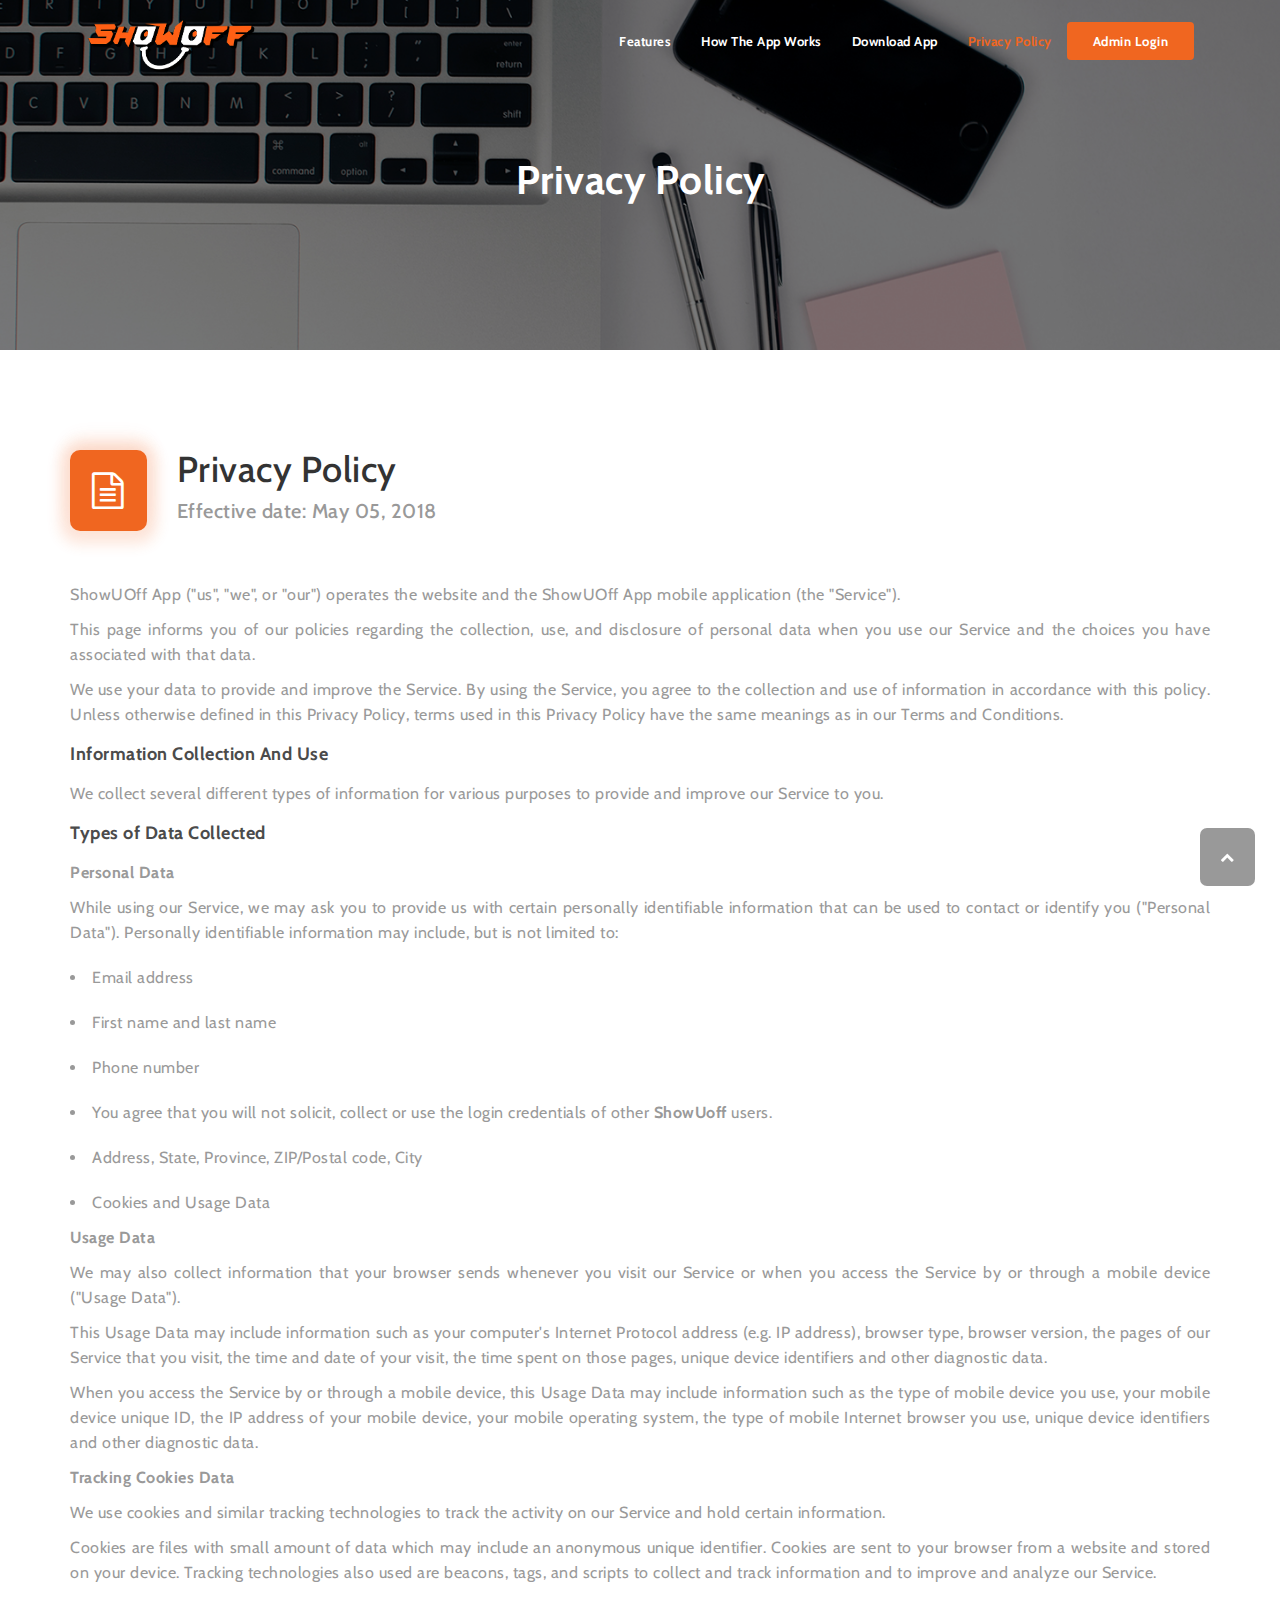
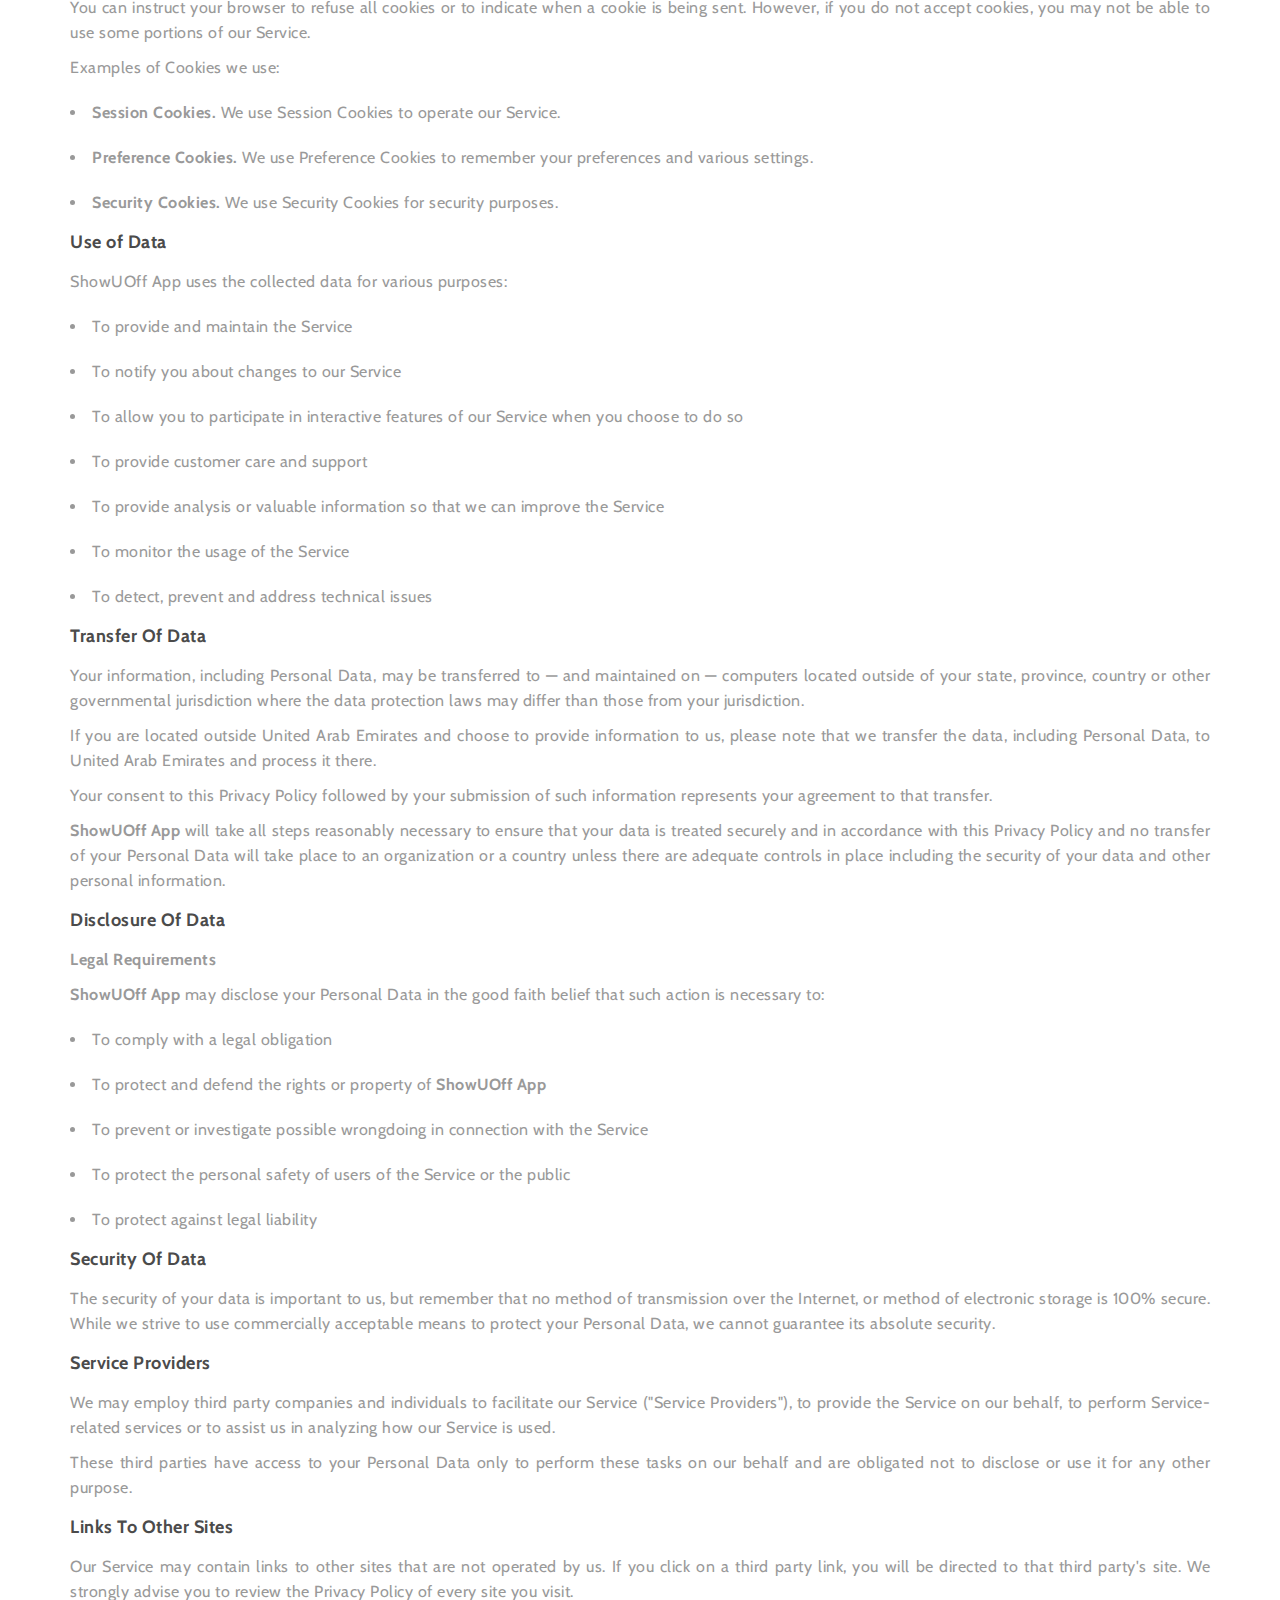
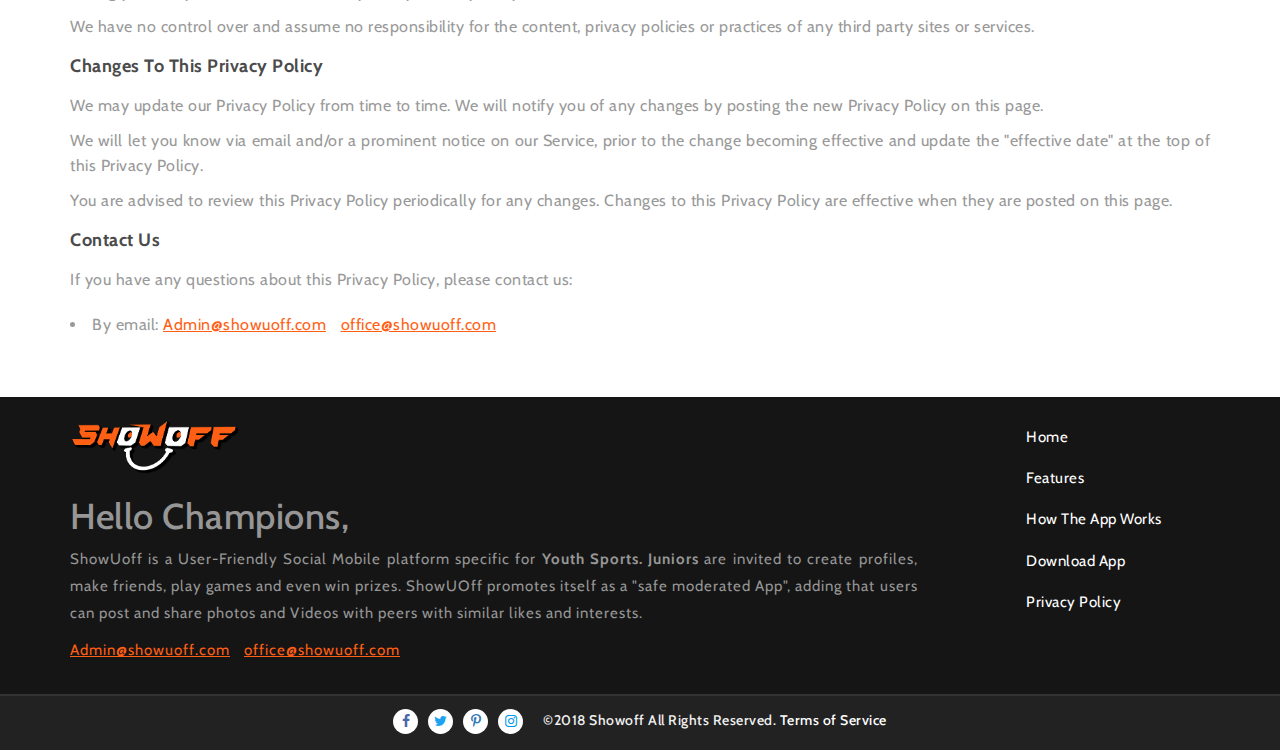
<file: privacy.html>
<!DOCTYPE html>
<html>
    <head>
        <title>ShowUoff App</title>
        <meta charset="UTF-8" />  
        <meta name="viewport" content="width=device-width, initial-scale=1.0">
        <link rel="stylesheet" type="text/css" href="css/font-awesome.min.css">
        
        <link href="css/slick.css" type="text/css" rel="stylesheet">
        <link href="css/slick-theme.css" type="text/css" rel="stylesheet">

        <link rel="stylesheet" type="text/css" href="css/bootstrap.min.css">
        <link rel="stylesheet" type="text/css" href="css/slick.css">
        
        <link rel="stylesheet" type="text/css" href="css/margins-min.css">
        <link rel="stylesheet" type="text/css" href="css/custom.css">
        <link rel="stylesheet" type="text/css" href="css/responsive.css">
        <link href="https://fonts.googleapis.com/css?family=Cabin" rel="stylesheet"> 

    </head> 
    <body>
        <header class="header-sec fixed_main">
            <div class="container">        
                <nav class="navbar influencer-nav">
                    <div class="navbar-header">
                      <button type="button" class="navbar-toggle collapsed" data-toggle="collapse" data-target="#bs-example-navbar-collapse-1">
                        <span class="sr-only">Toggle navigation</span>
                        <span class="icon-bar"></span>
                        <span class="icon-bar"></span>
                        <span class="icon-bar"></span>
                      </button>
                      <a class="navbar-brand logo-main" href="index.html"><img src="image/final-logo.png"></a>
                    </div>
                    <div class="collapse navbar-collapse padding-121 side-navs" id="bs-example-navbar-collapse-1">
                      <ul class="nav navbar-nav navbar-right navbar-menus">
                        <li><a class="active" href="index.html">Features</a></li>
                        <li><a href="index.html">How The App Works</a></li>
                        <li><a href="index.html">Download App</a></li>
                        <li class="active"><a href="javascript:void(0)">Privacy Policy</a></li>
                        <li class="">
                            <a href="http://frikihubb.com/Show-U-Off-adminpanel/#" target="_blank" class="btn btn-cus">Admin Login</a>
                        </li>
                        
                      </ul>
                    </div>
                </nav>
            </div>    
        </header>

        <section class="privacy-caption">
            <!-- <img class="img-responsive" src="image/banner-1.png"> -->
            <div class="caption">
                <div class="caption-inner">
                    <div class="col-md-offset-3 col-md-6">
                        <div class="button">
                            <h1>Privacy Policy</h1>
                        </div>
                    </div>
                </div>        
            </div>
        </section>

        <section class="terms">
            <div class="container">
                <div class="terms1">
                    <h1>
                        <span class="icon-terms">
                            <i class="fa fa-file-text-o"></i>
                        </span>Privacy Policy
                        <span class="term_update"><p>Effective date: May 05, 2018</p></span>
                    </h1>
                </div>
                <div class="terms-content">
                    <p>ShowUOff App ("us", "we", or "our") operates the website and the ShowUOff App mobile application (the "Service").</p>
                    <p>This page informs you of our policies regarding the collection, use, and disclosure of personal data when you use our Service and the choices you have associated with that data.</p>
                    <p>We use your data to provide and improve the Service. By using the Service, you agree to the collection and use of information in accordance with this policy. Unless otherwise defined in this Privacy Policy, terms used in this Privacy Policy have the same meanings as in our Terms and Conditions.</p>
                    <h4><b>Information Collection And Use</b></h4>
                    <p>We collect several different types of information for various purposes to provide and improve our Service to you.</p>
                    <h4><b>Types of Data Collected</b></h4>
                    <p><b>Personal Data</b></p>
                    <p>While using our Service, we may ask you to provide us with certain personally identifiable information that can be used to contact or identify you ("Personal Data"). Personally identifiable information may include, but is not limited to:</p>

                    <ul class="terms-ul" type="none">
                        <li>Email address</li>
                        <li>First name and last name</li>
                        <li>Phone number</li>
                        <li>You agree that you will not solicit, collect or use the login credentials of other <b>ShowUoff</b> users.</li>
                        <li>Address, State, Province, ZIP/Postal code, City</li>
                        <li>Cookies and Usage Data</li>
                    </ul>
                    <p><b>Usage Data</b></p>
                    <p>We may also collect information that your browser sends whenever you visit our Service or when you access the Service by or through a mobile device ("Usage Data").</p>
                    <p>This Usage Data may include information such as your computer's Internet Protocol address (e.g. IP address), browser type, browser version, the pages of our Service that you visit, the time and date of your visit, the time spent on those pages, unique device identifiers and other diagnostic data.</p>
                    <p>When you access the Service by or through a mobile device, this Usage Data may include information such as the type of mobile device you use, your mobile device unique ID, the IP address of your mobile device, your mobile operating system, the type of mobile Internet browser you use, unique device identifiers and other diagnostic data.</p>
                    <p><b>Tracking Cookies Data</b></p>
                    <p>We use cookies and similar tracking technologies to track the activity on our Service and hold certain information.</p>
                    <p>Cookies are files with small amount of data which may include an anonymous unique identifier. Cookies are sent to your browser from a website and stored on your device. Tracking technologies also used are beacons, tags, and scripts to collect and track information and to improve and analyze our Service.</p>
                    <p>You can instruct your browser to refuse all cookies or to indicate when a cookie is being sent. However, if you do not accept cookies, you may not be able to use some portions of our Service.</p>
                    <p>Examples of Cookies we use:</p>
                    <ul class="terms-ul" type="none">
                        <li><b>Session Cookies.</b> We use Session Cookies to operate our Service.</li>
                        <li><b>Preference Cookies.</b> We use Preference Cookies to remember your preferences and various settings.</li>
                        <li><b>Security Cookies.</b> We use Security Cookies for security purposes.</li>
                    </ul>
                    <h4><b>Use of Data</b></h4>
                    <p>ShowUOff App uses the collected data for various purposes:</p>
                    <ul class="terms-ul" type="none">
                        <li>To provide and maintain the Service</li>
                        <li>To notify you about changes to our Service</li>
                        <li>To allow you to participate in interactive features of our Service when you choose to do so</li>
                        <li>To provide customer care and support</li>
                        <li>To provide analysis or valuable information so that we can improve the Service</li>
                        <li>To monitor the usage of the Service</li>
                        <li>To detect, prevent and address technical issues</li>
                    </ul>
                    <h4><b>Transfer Of Data</b></h4>
                    <p>Your information, including Personal Data, may be transferred to — and maintained on — computers located outside of your state, province, country or other governmental jurisdiction where the data protection laws may differ than those from your jurisdiction.</p>
                    <p>If you are located outside United Arab Emirates and choose to provide information to us, please note that we transfer the data, including Personal Data, to United Arab Emirates and process it there.</p>
                    <p>Your consent to this Privacy Policy followed by your submission of such information represents your agreement to that transfer.</p>
                    <p><b>ShowUOff App</b> will take all steps reasonably necessary to ensure that your data is treated securely and in accordance with this Privacy Policy and no transfer of your Personal Data will take place to an organization or a country unless there are adequate controls in place including the security of your data and other personal information.</p>
                    <h4><b>Disclosure Of Data</b></h4>
                    <p><b>Legal Requirements</b></p>
                    <p><b>ShowUOff App</b> may disclose your Personal Data in the good faith belief that such action is necessary to:</p>
                    <ul class="terms-ul" type="none">
                        <li>To comply with a legal obligation</li>
                        <li>To protect and defend the rights or property of <b>ShowUOff App</b></li>
                        <li>To prevent or investigate possible wrongdoing in connection with the Service</li>
                        <li>To protect the personal safety of users of the Service or the public</li>
                        <li>To protect against legal liability</li>
                    </ul>
                    <h4><b>Security Of Data</b></h4>
                    <p>The security of your data is important to us, but remember that no method of transmission over the Internet, or method of electronic storage is 100% secure. While we strive to use commercially acceptable means to protect your Personal Data, we cannot guarantee its absolute security.</p>
                    <h4><b>Service Providers</b></h4>
                    <p>We may employ third party companies and individuals to facilitate our Service ("Service Providers"), to provide the Service on our behalf, to perform Service-related services or to assist us in analyzing how our Service is used.</p>
                    <p>These third parties have access to your Personal Data only to perform these tasks on our behalf and are obligated not to disclose or use it for any other purpose.</p>
                    <h4><b>Links To Other Sites</b></h4>
                    <p>Our Service may contain links to other sites that are not operated by us. If you click on a third party link, you will be directed to that third party's site. We strongly advise you to review the Privacy Policy of every site you visit.</p>
                    <p>We have no control over and assume no responsibility for the content, privacy policies or practices of any third party sites or services.</p>
                    <h4><b>Changes To This Privacy Policy</b></h4>
                    <p>We may update our Privacy Policy from time to time. We will notify you of any changes by posting the new Privacy Policy on this page.</p>
                    <p>We will let you know via email and/or a prominent notice on our Service, prior to the change becoming effective and update the "effective date" at the top of this Privacy Policy.</p>
                    <p>You are advised to review this Privacy Policy periodically for any changes. Changes to this Privacy Policy are effective when they are posted on this page.</p>
                    <h4><b>Contact Us</b></h4>
                    <p>If you have any questions about this Privacy Policy, please contact us:</p>
                    <ul class="terms-ul" type="none">
                        <li>By email: <a href="mailto:" class="admin"> Admin@showuoff.com</a>
                                <a href="mailto:" class="admin">  office@showuoff.com</a></li>
                    </ul>    
                </div>
            </div>
        </section>
        
        <footer class="footer-sec">
            <div class="container">
                <div class="row">
                    <div class="footer-inner">
                        <div class="col-md-9 col-sm-9 col-xs-12">
                            <a class="navbar-brand logo-main" href="index.html"><img src="image/final-logo.png"></a>

                            <h1>Hello Champions,</h1>
                            <p class="show-content"> ShowUoff is a User-Friendly Social Mobile platform specific for <b>Youth Sports.</b> <b>Juniors</b> are invited to create profiles, make friends, play games and even win prizes. ShowUOff promotes itself as a "safe moderated App", adding that users can post and share photos and Videos with peers with similar likes and interests.
                            </p>  
                            <p class="ad_index">
                                <a href="mailto:" class="admin"> Admin@showuoff.com</a>
                                <a href="mailto:" class="admin">  office@showuoff.com</a>
                            </p>
                              
                        </div>
                        <div class="col-md-3 col-sm-3 col-xs-12">
                            <div class="recent_menus side-navs">
                                <ul>
                                    <li><a href="#home">Home</a></li>
                                    <li><a href="#features">Features</a></li>
                                    <li><a href="#apps-work">How The App Works</a></li>
                                    <li><a href="#download">Download App</a></li>
                                    <li><a href="privacy.html">Privacy Policy</a></li>
                                </ul>
                            </div>
                        </div>   
                    </div>
                </div>
            </div>
        </footer>


    <footer class="copyright">
        <div class="container">
            <h4>
                <span class="li_social-icons">
                    <ul class="social-links">
                        <li><a href="javascript:void(0)"><i class="fa fa-facebook facebook-color"></i></a></li>
                        <li><a href="javascript:void(0)"><i class="fa fa-twitter twitter-color"></i></a></li>
                        <li><a href="javascript:void(0)"><i class="fa fa-pinterest-p pinterest-color"></i></a></li>
                        <li><a href="javascript:void(0)"><i class="fa fa-instagram instagram-color"></i></a></li>
                    </ul>
                </span>
                <span class="li_links">
                    &copy;2018 Showoff All Rights Reserved.
                    <a class="link" href="terms.html">Terms of Service  </a>
                </span>    
            </h4>
        </div>
    </footer>

    <div class="button-body">
    	<a href="javascript:void(0)"><i class="fa fa-chevron-up"></i></a>
    </div>
        

         
        <script type="text/javascript" src="js/jquery.js"></script>
        <script type="text/javascript" src="js/bootstrap.min.js"></script>
        <script src="js/slick.js" type="text/javascript"></script>

        <script>
        	$(window).scroll(function(){
		        if ($(this).scrollTop() > 50) {
		            $('.button-body').fadeIn('slow');
		        } else {
		            $('.button-body').fadeOut('slow');
		        }
		    });
		    $('.button-body').click(function(){
		        $("html, body").animate({scrollTop : 0},800);
		        return false;
		    });
        </script>
    </body>
</html>
</file>
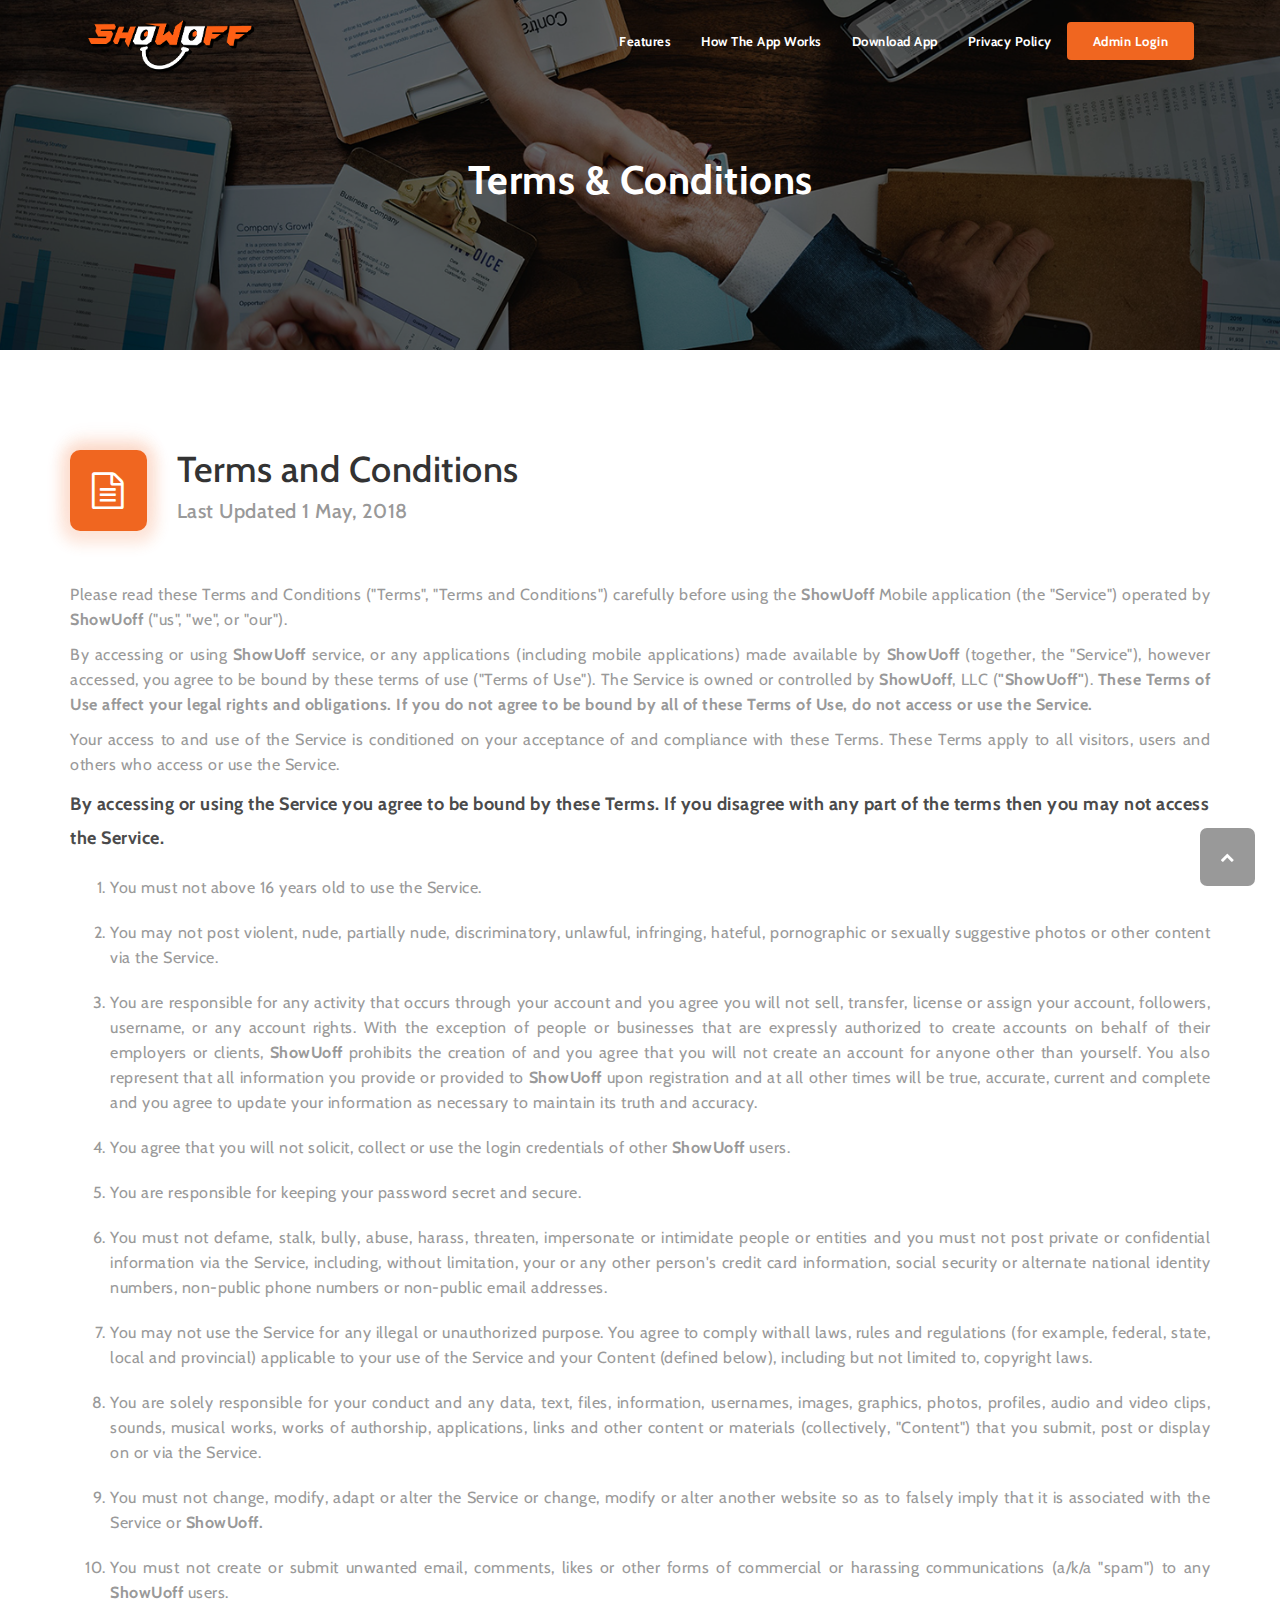
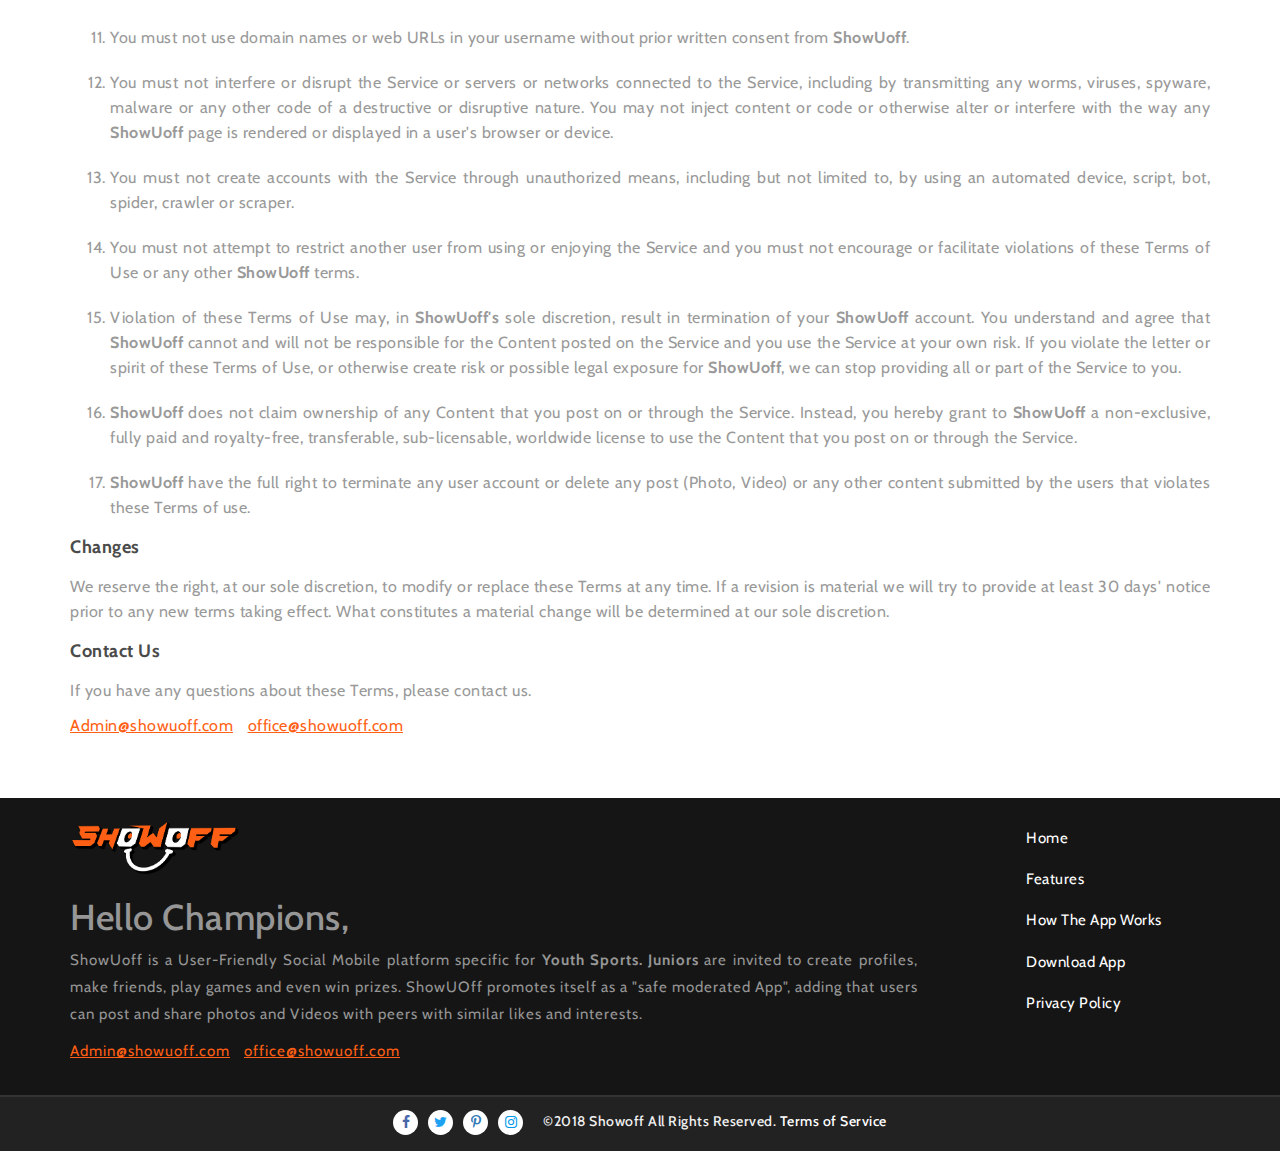
<file: terms.html>
<!DOCTYPE html>
<html>
    <head>
        <title>ShowUoff App</title>
        <meta charset="UTF-8" />  
        <meta name="viewport" content="width=device-width, initial-scale=1.0">
        <link rel="stylesheet" type="text/css" href="css/font-awesome.min.css">
        
        <link href="css/slick.css" type="text/css" rel="stylesheet">
        <link href="css/slick-theme.css" type="text/css" rel="stylesheet">

        <link rel="stylesheet" type="text/css" href="css/bootstrap.min.css">
        <link rel="stylesheet" type="text/css" href="css/slick.css">
        
        <link rel="stylesheet" type="text/css" href="css/margins-min.css">
        <link rel="stylesheet" type="text/css" href="css/custom.css">
        <link rel="stylesheet" type="text/css" href="css/responsive.css">
        <link href="https://fonts.googleapis.com/css?family=Cabin" rel="stylesheet"> 

    </head> 
    <body>
        <header class="header-sec fixed_main">
            <div class="container">        
                <nav class="navbar influencer-nav">
                    <div class="navbar-header">
                      <button type="button" class="navbar-toggle collapsed" data-toggle="collapse" data-target="#bs-example-navbar-collapse-1">
                        <span class="sr-only">Toggle navigation</span>
                        <span class="icon-bar"></span>
                        <span class="icon-bar"></span>
                        <span class="icon-bar"></span>
                      </button>
                      <a class="navbar-brand logo-main" href="index.html"><img src="image/final-logo.png"></a>
                    </div>
                    <div class="collapse navbar-collapse padding-121 side-navs" id="bs-example-navbar-collapse-1">
                      <ul class="nav navbar-nav navbar-right navbar-menus">
                        <li><a class="active" href="index.html">Features</a></li>
                        <li><a href="index.html">How The App Works</a></li>
                        <li><a href="index.html">Download App</a></li>
                        <li><a href="privacy.html">Privacy Policy</a></li>
                        <li class="">
                            <a href="http://frikihubb.com/Show-U-Off-adminpanel/#" target="_blank" class="btn btn-cus">Admin Login</a>
                        </li>
                        
                      </ul>
                    </div>
                </nav>
            </div>    
        </header>

        <section class="terms-caption">
            <!-- <img class="img-responsive" src="image/banner-1.png"> -->
            <div class="caption">
                <div class="caption-inner">
                    <div class="col-md-offset-3 col-md-6">
                        <div class="button">
                            <h1>Terms & Conditions</h1>
                        </div>
                    </div>
                </div>        
            </div>
        </section>

        <section class="terms">
            <div class="container">
                <div class="terms1">
                    <h1>
                        <span class="icon-terms">
                            <i class="fa fa-file-text-o"></i>
                        </span>Terms and Conditions
                        <span class="term_update"><p>Last Updated 1 May, 2018</p></span>
                    </h1>
                </div>
                <div class="terms-content">
                    <p>Please read these Terms and Conditions ("Terms", "Terms and Conditions") carefully before using the <b>ShowUoff</b> Mobile application (the "Service") operated by <b>ShowUoff</b> ("us", "we", or "our").</p>
                    <p>By accessing or using <b>ShowUoff</b> service, or any applications (including mobile applications) made available by <b>ShowUoff</b> (together, the "Service"), however accessed, you agree to be bound by these terms of use ("Terms of Use"). The Service is owned or controlled by <b>ShowUoff</b>, LLC (<b>"ShowUoff"</b>). <b>These Terms of Use affect your legal rights and obligations. If you do not agree to be bound by all of these Terms of Use, do not access or use the Service.</b></p>
                    <p>Your access to and use of the Service is conditioned on your acceptance of and compliance with these Terms. These Terms apply to all visitors, users and others who access or use the Service.</p>
                    <h4><b>By accessing or using the Service you agree to be bound by these Terms. If you disagree with any part of the terms then you may not access the Service.</b></h4>

                    <ul class="terms-ul" type="none">
                        <ol>
                            <li>You must not above 16 years old to use the Service.</li>
                            <li>You may not post violent, nude, partially nude, discriminatory, unlawful, infringing, hateful, pornographic or sexually suggestive photos or other content via the Service.</li>
                            <li>You are responsible for any activity that occurs through your account and you agree you will not sell, transfer, license or assign your account, followers, username, or any account rights. With the exception of people or businesses that are expressly authorized to create accounts on behalf of their employers or clients, <b>ShowUoff</b> prohibits the creation of and you agree that you will not create an account for anyone other than yourself. You also represent that all information you provide or provided to <b>ShowUoff</b> upon registration and at all other times will be true, accurate, current and complete and you agree to update your information as necessary to maintain its truth and accuracy.</li>
                            <li>You agree that you will not solicit, collect or use the login credentials of other <b>ShowUoff</b> users.</li>
                            <li>You are responsible for keeping your password secret and secure.</li>
                            <li>You must not defame, stalk, bully, abuse, harass, threaten, impersonate or intimidate people or entities and you must not post private or confidential information via the Service, including, without limitation, your or any other person's credit card information, social security or alternate national identity numbers, non-public phone numbers or non-public email addresses.</li>
                            <li>You may not use the Service for any illegal or unauthorized purpose. You agree to comply withall laws, rules and regulations (for example, federal, state, local and provincial) applicable to your use of the Service and your Content (defined below), including but not limited to, copyright laws.</li>
                            <li>You are solely responsible for your conduct and any data, text, files, information, usernames, images, graphics, photos, profiles, audio and video clips, sounds, musical works, works of authorship, applications, links and other content or materials (collectively, "Content") that you submit, post or display on or via the Service.</li>
                            <li>You must not change, modify, adapt or alter the Service or change, modify or alter another website so as to falsely imply that it is associated with the Service or <b>ShowUoff.</b></li>
                            <li>You must not create or submit unwanted email, comments, likes or other forms of commercial or harassing communications (a/k/a "spam") to any <b>ShowUoff</b> users.</li>
                            <li>You must not use domain names or web URLs in your username without prior written consent from <b>ShowUoff</b>.</li>
                            <li>You must not interfere or disrupt the Service or servers or networks connected to the Service, including by transmitting any worms, viruses, spyware, malware or any other code of a destructive or disruptive nature. You may not inject content or code or otherwise alter or interfere with the way any <b>ShowUoff</b> page is rendered or displayed in a user's browser or device.</li>
                            <li>You must not create accounts with the Service through unauthorized means, including but not limited to, by using an automated device, script, bot, spider, crawler or scraper.</li>
                            <li>You must not attempt to restrict another user from using or enjoying the Service and you must not encourage or facilitate violations of these Terms of Use or any other <b>ShowUoff</b> terms.</li>
                            <li>Violation of these Terms of Use may, in <b>ShowUoff's</b> sole discretion, result in termination of your <b>ShowUoff</b> account. You understand and agree that <b>ShowUoff</b> cannot and will not be responsible for the Content posted on the Service and you use the Service at your own risk. If you violate the letter or spirit of these Terms of Use, or otherwise create risk or possible legal exposure for <b>ShowUoff</b>, we can stop providing all or part of the Service to you.</li>
                            <li><b>ShowUoff</b> does not claim ownership of any Content that you post on or through the Service. Instead, you hereby grant to <b>ShowUoff</b> a non-exclusive, fully paid and royalty-free, transferable, sub-licensable, worldwide license to use the Content that you post on or through the Service.</li>
                            <li><b>ShowUoff</b> have the full right to terminate any user account or delete any post (Photo, Video) or any other content submitted by the users that violates these Terms of use.</li>
                        </ol>
                    </ul>
                    <h4><b>Changes</b></h4>
                    <p>We reserve the right, at our sole discretion, to modify or replace these Terms at any time. If a revision is material we will try to provide at least 30 days' notice prior to any new terms taking effect. What constitutes a material change will be determined at our sole discretion.</p>
                    <h4><b>Contact Us</b></h4>
                    <p>If you have any questions about these Terms, please contact us.</a>
                    </p>
                    <p class="ad_index">
                        <a href="mailto:" class="admin"> Admin@showuoff.com</a>
                        <a href="mailto:" class="admin">  office@showuoff.com</a>
                    </p>
                </div>
            </div>
        </section>
        
        <footer class="footer-sec">
            <div class="container">
                <div class="row">
                    <div class="footer-inner">
                        <div class="col-md-9 col-sm-9 col-xs-12">
                            <a class="navbar-brand logo-main" href="index.html"><img src="image/final-logo.png"></a>

                            <h1>Hello Champions,</h1>
                            <p class="show-content"> ShowUoff is a User-Friendly Social Mobile platform specific for <b>Youth Sports.</b> <b>Juniors</b> are invited to create profiles, make friends, play games and even win prizes. ShowUOff promotes itself as a "safe moderated App", adding that users can post and share photos and Videos with peers with similar likes and interests.
                            </p>  
                            <p class="ad_index">
                                <a href="mailto:" class="admin"> Admin@showuoff.com</a>
                                <a href="mailto:" class="admin">  office@showuoff.com</a>
                            </p>
                              
                        </div>
                        <div class="col-md-3 col-sm-3 col-xs-12">
                            <div class="recent_menus side-navs">
                                <ul>
                                    <li><a href="#home">Home</a></li>
                                    <li><a href="#features">Features</a></li>
                                    <li><a href="#apps-work">How The App Works</a></li>
                                    <li><a href="#download">Download App</a></li>
                                    <li><a href="privacy.html">Privacy Policy</a></li>
                                </ul>
                            </div>
                        </div>    
                    </div>
                </div>
            </div>
        </footer>


    <footer class="copyright">
        <div class="container">
            <h4>
                <span class="li_social-icons">
                    <ul class="social-links">
                        <li><a href="javascript:void(0)"><i class="fa fa-facebook facebook-color"></i></a></li>
                        <li><a href="javascript:void(0)"><i class="fa fa-twitter twitter-color"></i></a></li>
                        <li><a href="javascript:void(0)"><i class="fa fa-pinterest-p pinterest-color"></i></a></li>
                        <li><a href="javascript:void(0)"><i class="fa fa-instagram instagram-color"></i></a></li>
                    </ul>
                </span>
                <span class="li_links">
                    &copy;2018 Showoff All Rights Reserved.
                    <a class="link" href="terms.html">Terms of Service  </a>
                </span>    
            </h4>
        </div>
    </footer>

    <div class="button-body">
    	<a href="javascript:void(0)"><i class="fa fa-chevron-up"></i></a>
    </div>
        

         
        <script type="text/javascript" src="js/jquery.js"></script>
        <script type="text/javascript" src="js/bootstrap.min.js"></script>
        <script src="js/slick.js" type="text/javascript"></script>

        <script>
        	$(window).scroll(function(){
		        if ($(this).scrollTop() > 50) {
		            $('.button-body').fadeIn('slow');
		        } else {
		            $('.button-body').fadeOut('slow');
		        }
		    });
		    $('.button-body').click(function(){
		        $("html, body").animate({scrollTop : 0},800);
		        return false;
		    });
        </script>
    </body>
</html>
</file>
<file: css/margins-min.css>
/*     css for all margins   */.m-0{margin: 0px;}.m-5{margin: 5px;}.m-10{margin: 10px;}.m-15{margin: 15px;}.m-20{margin: 20px;}.m-25{margin: 25px;}.m-30{margin: 30px;}.m-35{margin: 35px;}.m-40{margin: 40px;}.m-45{margin: 45px;}.m-50{margin: 50px;}/*     css for top margins   */.m-t-0{margin-top: 0px;}.m-t-5{margin-top: 5px;}.m-t-10{margin-top: 10px;}.m-t-15{margin-top: 15px;}.m-t-20{margin-top: 20px;}.m-t-25{margin-top: 25px;}.m-t-30{margin-top: 30px;}.m-t-35{margin-top: 35px;}.m-t-40{margin-top: 40px;}.m-t-45{margin-top: 45px;}.m-t-50{margin-top: 50px;}/*     css for bottom margins   */.m-b-0{margin-bottom: 0px;}.m-b-5{margin-bottom: 5px;}.m-b-10{margin-bottom: 10px;}.m-b-15{margin-bottom: 15px;}.m-b-20{margin-bottom: 20px;}.m-b-25{margin-bottom: 25px;}.m-b-30{margin-bottom: 30px;}.m-b-35{margin-bottom: 35px;}.m-b-40{margin-bottom: 40px;}.m-b-45{margin-bottom: 45px;}.m-b-50{margin-bottom: 50px;}/*     css for left margins   */.m-l-0{margin-left: 0px;}.m-l-5{margin-left: 5px;}.m-l-10{margin-left: 10px;}.m-l-15{margin-left: 15px;}.m-l-20{margin-left: 20px;}.m-l-25{margin-left: 25px;}.m-l-30{margin-left: 30px;}.m-l-35{margin-left: 35px;}.m-l-40{margin-left: 40px;}.m-l-45{margin-left: 45px;}.m-l-50{margin-left: 50px;}/*     css for right margins   */.m-r-0{margin-right: 0px;}.m-r-5{margin-right: 5px;}.m-r-10{margin-right: 10px;}.m-r-15{margin-right: 15px;}.m-r-20{margin-right: 20px;}.m-r-25{margin-right: 25px;}.m-r-30{margin-right: 30px;}.m-r-35{margin-right: 35px;}.m-r-40{margin-right: 40px;}.m-r-45{margin-right: 45px;}.m-r-50{margin-right: 50px;}/*     css for top-bottom margins   */.m-tb-0{margin: 0px 0px;}.m-tb-5{margin: 5px 0px;}.m-tb-10{margin: 10px 0px;}.m-tb-15{margin: 15px 0px;}.m-tb-20{margin: 20px 0px;}.m-tb-25{margin: 25px 0px;}.m-tb-30{margin: 30px 0px;}.m-tb-35{margin: 35px 0px;}.m-tb-40{margin: 40px 0px;}.m-tb-45{margin: 45px 0px;}.m-tb-50{margin: 50px 0px;}/*     css for left-right margins   */.m-lr-0{margin:0px  0px;}.m-lr-5{margin:0px  5px;}.m-lr-10{margin: 0px 10px;}.m-lr-15{margin: 0px 15px;}.m-lr-20{margin: 0px 20px;}.m-lr-25{margin: 0px 25px;}.m-lr-30{margin: 0px 30px;}.m-lr-35{margin: 0px 35px;}.m-lr-40{margin: 0px 40px;}.m-lr-45{margin: 0px 45px;}.m-lr-50{margin: 0px 50px;}/*     css for all paddings   */.p-0{padding: 0px;}.p-5{padding: 5px;}.p-10{padding: 10px;}.p-15{padding: 15px;}.p-20{padding: 20px;}.p-25{padding: 25px;}.p-30{padding: 30px;}.p-35{padding: 35px;}.p-40{padding: 40px;}.p-45{padding: 45px;}.p-50{padding: 50px;}/*     css for top padding   */.p-t-0{padding-top: 0px;}.p-t-5{padding-top: 5px;}.p-t-1{padding-top: 10px;}.p-t-15{padding-top: 15px;}.p-t-20{padding-top: 20px;}.p-t-25{padding-top: 25px;}.p-t-30{padding-top: 30px;}.p-t-35{padding-top: 35px;}.p-t-40{padding-top: 40px;}.p-t-45{padding-top: 45px;}.p-t-50{padding-top: 50px;}/*     css for bottom padding   */.p-b-0{padding-bottom: 0px;}.p-b-5{padding-bottom: 5px;}.p-b-10{padding-bottom: 10px;}.p-b-15{padding-bottom: 15px;}.p-b-20{padding-bottom: 20px;}.p-b-25{padding-bottom: 25px;}.p-b-30{padding-bottom: 30px;}.p-b-35{padding-bottom: 35px;}.p-b-40{padding-bottom: 40px;}.p-b-45{padding-bottom: 45px;}.p-b-50{padding-bottom: 50px;}/*     css for left padding   */.p-l-0{padding-left: 0px;}.p-l-5{padding-left: 5px;}.p-l-10{padding-left: 10px;}.p-l-15{padding-left: 15px;}.p-l-20{padding-left: 20px;}.p-l-25{padding-left: 25px;}.p-l-30{padding-left: 30px;}.p-l-35{padding-left: 35px;}.p-l-40{padding-left: 40px;}.p-l-45{padding-left: 45px;}.p-l-50{padding-left: 50px;}/*     css for right padding   */.p-r-0{padding-right: 0px;}.p-r-5{padding-right: 5px;}.p-r-10{padding-right: 10px;}.p-r-15{padding-right: 15px;}.p-r-20{padding-right: 20px;}.p-r-25{padding-right: 25px;}.p-r-30{padding-right: 30px;}.p-r-35{padding-right: 35px;}.p-r-40{padding-right: 40px;}.p-r-45{padding-right: 45px;}.p-r-50{padding-right: 50px;}/*     css for top-bottom dding   */.p-tb-0{padding: 0px 0px;}.p-tb-5{padding: 5px 0px;}.p-tb-10{padding: 10px 0px;}.p-tb-15{padding: 15px 0px;}.p-tb-20{padding: 20px 0px;}.p-tb-25{padding: 25px 0px;}.p-tb-30{padding: 30px 0px;}.p-tb-35{padding: 35px 0px;}.p-tb-40{padding: 40px 0px;}.p-tb-45{padding: 45px 0px;}.p-tb-50{padding: 50px 0px;}/*     css for left-right padding   */.p-lr-0{padding:0px  0px;}.p-lr-5{padding:0px  5px;}.p-lr-10{padding: 0px 10px;}.p-lr-15{padding-left: 15px; padding-right: 15px;}.p-lr-20{padding: 0px 20px;}.p-lr-25{padding: 0px 25px;}.p-lr-30{padding: 0px 30px;}.p-lr-35{padding: 0px 35px;}.p-lr-40{padding: 0px 40px;}.p-lr-45{padding: 0px 45px;}.p-lr-50{padding: 0px 50px;}
</file>
<file: css/custom.css>
body{
  width: 100%;
  height: 100%;
  margin: 0;
  letter-spacing: .5px;
  padding: 0;
  font-family: 'Cabin', sans-serif;
}
.navbar.influencer-nav {
  margin: 15px 0;
}
.nav.navbar-menus > li > a:focus, .nav > li > a:hover {
  background-color: initial;
}
.navbar-brand.logo-main {
  padding: 3px 15px;
}
.header-sec{
  width: 100%;
  float: left;
  position: absolute;
  z-index:1;
}
.logo-main img {
  float: left;
  max-width: 170px;
  width: 100%;
}
.navbar-menus{
  padding: 0;
  margin: 0;
}
.navbar-menus li{
  float: left;
  list-style: none;
}
.navbar-menus > li > a {
  color: #fff;
  font-size: 13px;
  font-weight: 700;
  transition: all 0.3s ease 0s;
}
 .navbar-menus > li > a.btn-cus {
  padding: 8px 25px;
  margin: 6px 0 0 0;
  transition: all 0.3s ease 0s;
  background: #F06620 !important;
  color: #fff;
}
.navbar-menus > li > a.btn-cus:hover {
  background: #F06620;
  color: #fff !important;
  transition: all 0.3s ease 0s;
}
.navbar-nav.navbar-menus > li > a:hover {
  color: #f06620;
  transition: all 0.3s ease 0s;
}
.home{
  width: 100%;
  float: left;
  height: 620px;
  background-image:url(../image/banner-1.png);
  background-size: cover;
  background-position:center center;
  position: relative;
}
.home::after{
  content:'';
  background:#000;
  position: absolute;
  top: 0;
  left: 0;
  right: auto;
  bottom: auto;
}
.caption {
  display: table;
  float: left;
  height: 100%;
  width: 100%;
  text-align: center;
}
.caption h1 {
  color: #fff;
  font-size: 40px;
  font-weight: 700;
}
.caption h4 {
  color: #fff;
  font-size: 18px;
  line-height: 25px;
  margin: 40px 0;
}
.caption-inner {
  display: table-cell;
  height: 100%;
  margin: 0 auto;
  vertical-align: middle;
}
.btn-cus{
  background: #F06620;
  padding:10px 25px;
  color: #fff;
  font-size: 18px;
}
.btn-cus:hover{
  color: #fff;
  box-shadow: 0 2px 5px 0 rgba(0, 0, 0, 0.16), 0 2px 10px 0 rgba(0, 0, 0, 0.12);
}
.features {
  background: #f6f7f8 none repeat scroll 0 0;
  float: left;
  padding-bottom: 60px;
  width: 100%;
}
.features h1 {
  padding-bottom: 60px;
  position: relative;
  text-align: center;
}
.features h1::after {
  background-color: #ff931e;
  bottom: 29px;
  content: "";
  height: 2px;
  left: calc(50% - 10px);
  position: absolute;
  top: auto;
  width: 20px;
}

.feature-title > i {
  color: #6194EE;
  display: inline-block;
  font-size: 64px;
  padding: 45px 0 30px;
  text-align: center;
}
.feature-title:hover {
  box-shadow:0 2rem 1rem -1rem rgba(20, 30, 40, 0.1);
  transform: translateY(-0.5rem);
  transition: all 0.3s ease 0s;
}
.feature-title h4 {
  font-size: 22px;
  margin: 0;
}
.feature-title p {
  font-size: 16px;
  letter-spacing: 1px;
  padding: 9px;
  font-weight: 400;
}
.last_feature {
  float: left;
  margin: 45px 0;
  width: 100%;
}
.how-app {
  background-color: #f9f9f9;
  background-image: url("../image/image132.png");
  float: left;
  height: 550px;
  width: 100%;
}
.how-app h1 {
  color: #fff;
  padding-bottom: 30px;
  padding-top: 60px;
  position: relative;
  text-align: center;
  font-size: 45px;
  font-weight: 800;
}

.how-app .image_mobile {
  float: right;
  margin-right: 100px;
  max-width: 250px;
  width: 100%;
  margin-top: 80px;
}
.how-app h2{
  color: #fff;
}
.how-app p {
  color: #fff;
  float: left;
  font-size: 18px;
  width: 100%;
}
.image-wrap {
  position: relative;
}
.image_inner {
  display: inline-block;
  margin-top: 70px;
  width: 227px;
}
.slick-prev::before {
  content: "";
}
.slick-next::before {
  content: "";
}
.image_inner::after {
  background-image: url("../image/original.png");
  background-size: contain;
  bottom: 0;
  content: "";
  height: 100%;
  left: auto;
  position: absolute;
  right: 0;
  top: auto;
  width: 100%;
}
.subscriber-form {
  background: #ffffff none repeat scroll 0 0;
  border: 1px solid #dddddd;
  border-radius: 5px;
  font-size: 18px;
  height: 70px;
  margin-bottom: 50px;
  position: relative;
  text-transform: capitalize;
}
label.mt10 {
  bottom: -52px;
  left: 0;
  position: absolute;
  right: 0;
  text-align: center;
}
.subscriber-form input {
  background: transparent none repeat scroll 0 0;
  border: 0 none;
  border-radius: 5px;
  color: black;
  height: 100%;
  left: 0;
  letter-spacing: 1px;
  padding: 10px 11% 10px 30px;
  position: absolute;
  top: 0;
  width: 80%;
}
.section-padding {
  padding: 100px 0;
  float: left;
  width: 100%;
}
.subscriber-form button {
  background: #8256ff none repeat scroll 0 0;
  border: 2px solid #8256ff;
  border-radius: 5px;
  color: #ffffff;
  font-size: 14px;
  height: 100%;
  letter-spacing: 2px;
  position: absolute;
  right: 0;
  text-transform: uppercase;
  top: 0;
  transition: all 0.3s ease 0s;
  width: 150px;
}
.area-title {
  margin-bottom: 80px;
  position: relative;
}
.area-title h2 {
  font-size: 48px;
  line-height: 1;
  margin-bottom: 30px;
  text-transform: capitalize;
}
.area-title h2 span {
  color: #8256ff;
}
/******************************            Download App           *********************************/

.quote-sec {
  background-color: #F7F7F9;
  float: left;
  padding: 0;
  position: relative;
  text-align: center;
  width: 100%;
}
.way-point {
  bottom: calc(100% - 2px);
  cursor: pointer;
  display: flex;
  fill: #fff;
  left: 50%;
  position: absolute;
  transform: translateX(-50%);
}
.dwn-app {
  float: left;
  width: 100%;
  margin-top: 25%;
}
.app-heading {
  float: left;
  position: relative;
  width: 100%;
}
.app-heading span {
  border: 2px solid #b9cee8;
  display: inline-block;
  font-size: 18px;
  margin-bottom: 15px;
  margin-left: 60px;
  padding: 5px 15px;
}
.quote-sec h1 {
  font-weight: bold;
  margin-bottom: 25px;
  margin-top: 0;
}
.quote-sec p {
  line-height: 30px;
  margin-bottom: 30px;
}
.download-btn .btn-app {
  background: rgba(0, 0, 0, 0) none repeat scroll 0 0;
  border: 1px solid #4c545e;
  color: #4c545e;
  line-height: 1;
  margin-bottom: 20px;
  margin-right: 20px;
  padding: 3px 10px 5px;
  text-align: left;
}
.download-btn .btn-app {
  background: rgba(0, 0, 0, 0) none repeat scroll 0 0;
  border: 1px solid #4c545e;
  color: #4c545e;
  line-height: 1;
  margin-bottom: 20px;
  margin-right: 20px;
  padding: 3px 10px 5px;
  text-align: left;
}
.footer-sec {
  background-color: #151515;
  color: #969696;
  float: left;
  font-size: 15px;
  width: 100%;
}
.wrap-div {
  float: left;
  width: 100%;
}
.footer-inner {
  padding: 20px 0;
}
.footer-sec .footer-links {
  list-style: outside none none;
  margin: 0;
  padding: 0;
}
.footer-inner .logo-main{
  display: block;
  width: 100%;
  float: left;
  margin-bottom: 30px;
  padding-left: 0;
}
.social-links{
  /*width: 100%;*/
  float: left;
  margin-top:20px;
  padding: 0;
  margin: 0;
}
.social-links li{
  float: left;
  text-decoration: none;
  list-style: none;
  margin-right: 10px;
}
.social-links li a{
  float: left;
  text-decoration: none;
  background: #fff;
  border-radius: 100px; 
}
.social-links li a {
  background: #fff none repeat scroll 0 0;
  border-radius: 100px;
  float: left;
  height: 25px;
  line-height: 25px;
  text-align: center;
  text-decoration: none;
  width: 25px;
}
.recent_menus {
  float: left;
  margin-left: 30%;
}
.recent_menus ul{
  padding: 0;
  margin: 0;
}
.recent_menus ul li{
  width: 100%;
  float: left;
  margin:10px 0;
  list-style: none;
}
.recent_menus ul li a{
  color: #fff;
}
.recent_menus ul li a:hover{
  text-decoration: none;
}

.footer-inner p {
  margin-bottom: 30px;
  line-height: 27px;
  letter-spacing: 1px;
  text-align: justify;
  float: left;
}
.facebook-color{
  color: #4867AA;
}
.twitter-color{
  color: #1DA1F2;
}
.pinterest-p{
  color: #E16B76;
}
.instagram-color{
  color: #0099EA;
}
.footer-sec .footer-links li {
  float: left;
  margin-left: 20px;
}
.footer-sec .footer-links li a {
  color: #969696;
  font-size: 13px;
  text-decoration: none;
  text-transform: uppercase;
  transition: all 0.3s ease 0s;
}
.newsletter h1 {
  color: #fff;
  margin-top: 0;
  text-align: center;
  margin-bottom: 30px;
}
.newsletter h1::after {
  background-color: #fff;
  bottom: 80%;
  content: "";
  height: 2px;
  left: calc(50% - 10px);
  position: absolute;
  width: 20px;
}
.newsletter > input {
  background: #fff;
  border: 0 none;
  color: #606060;
  font-size: 15px;
  height: 45px;
  padding-left: 27px;
  width: 100%;
}
.input-2 .inputt{
  background: #fff none repeat scroll 0 0;
  border: 0 none;
  border-radius: 20px 0 0 20px;
  color: #606060;
  font-size: 15px;
  height: 45px;
  padding-left: 27px;
  width: 100%;
}
.subscribe{
  background: rgba(0, 0, 0, 0) none repeat scroll 0 0;
  border: medium none;
  padding: 0;
}
.subscribe .subscribe2 {
  border: 0 none;
  border-radius: 0 50px 50px 0;
  color: #ffffff;
  cursor: pointer;
  font-size: 16px;
  font-weight: 300;
  height: 45px;
  letter-spacing: 0.5px;
  margin-right: -10px;
  background: #F06620;
}
/******************************            Footer-Copyright           *********************************/

.copyright {
  background-color: #222;
  border-top: 2px solid #333;
  color: #f0f0f0;
  float: left;
  text-align: center;
  width: 100%;
}
.copyright > .container > h4 {
  display: inline-block;
  font-size: 14px;
  text-align: center;
}
.li_social-icons {
  float: left;
  margin-top: 3px;
}
.li_links {
  float: left;
  line-height: 29px;
  margin-left: 10px;
}
.button-body {
  bottom: 20px;
  margin: 0 20px 13px 0;
  position: fixed;
  right: 0;
  width: 60px;
}
.button-body a{
  background:#999;
  padding: 20px;
  border-radius:7px;
  color:#fff;
  font-size:14px;
  text-decoration: none;
  box-shadow: 0 3px 14px 10px rgba(255, 255, 255, 0.16), 0 -10px 20px 0 rgba(255, 255, 255, 0.12);
}
.button-body a:hover, .button-body a:focus{
  background-color: #F06620;
  text-decoration: none;
  box-shadow: 0 3px 14px 10px rgba(240, 102, 32, 0.16), 0 -10px 20px 0 rgba(240, 102, 32, 0.12);
}
.terms1 > h1 {
  float: left;
  width: 100%;
  margin: 0;
}
.shadow-div img {
  width: 100%;
}
.shadow-div {
  display: inline-block;
  float: left;
  margin: 50px 0;
  text-align: center;
  width: 100%;
}
.shadow-div img {
  margin-left: 100px;
  max-width: 320px;
  width: 100%;
}
.icon-terms {
  float: left;
  margin-right: 30px;
}
.icon-terms i {
  background: #f06620 none repeat scroll 0 0;
  border-radius: 10px;
  box-shadow: 0 3px 14px 10px rgba(240, 102, 32, 0.16), 0 -10px 20px 0 rgba(240, 102, 32, 0.12);
  color: #fff;
  float: left;
  font-size: 37px;
  padding: 22px;
}
.term_update > p {
  float: left;
  font-size: 20px;
  margin-bottom: 10px;
  margin-right: 0;
  margin-top: 10px;
  width: 89%;
  color: #999;
}
.terms-content{
  width: 100%;
  float: left;
}
.terms-content p {
  color: #999;
  float: left;
  font-size: 16px;
  line-height: 25px;
  text-align: justify;
  width: 100%;
}
.terms{
  width: 100%;
  float: left;
  margin: 50px 0;
}
.terms1 {
  width: 100%;
  float: left;
  margin:50px 0;
}
.terms-ul{
  float: left;
  width: 100%;
  margin: 0;
  padding: 0;
}
.terms-ul ol{
  color: #999;
  float: left;
  font-size: 16px;
  line-height: 25px;
  text-align: justify;
}
.terms-ul > ol > li {
  float: left;
  margin: 10px 0;
  width: 100%;
}
.terms-ul {
  color: #999;
  float: left;
  font-size: 16px;
  line-height: 25px;
  text-align: justify;
}
.terms-ul > li {
  float: left;
  margin: 10px 0;
  width: 100%;
  list-style: inside;
}
.terms-content > h4 {
  line-height: 34px;
  margin: 10px 0;
  color: #4b4b4b;
}
.terms-caption {
  background-image: url("../image/terms.png");
  background-position: center center;
  background-size: cover;
  float: left;
  height: 350px;
  position: relative;
  width: 100%;
}
.terms-caption::after {
  background: rgba(0,0,0,0.52);
  bottom: auto;
  content: "";
  left: 0;
  position: absolute;
  right: auto;
  top: 0;
  width: 100%;
  height: 350px;
}
.terms-caption .button {
  position: relative;
  z-index: 4;
}
.privacy-caption {
  background-image: url("../image/privacy.png");
  background-position: center center;
  background-size: cover;
  float: left;
  height: 350px;
  position: relative;
  width: 100%;
}
.privacy-caption::after {
  background: rgba(0,0,0,0.52);
  bottom: auto;
  content: "";
  left: 0;
  position: absolute;
  right: auto;
  top: 0;
  width: 100%;
  height: 350px;
}
.privacy-caption .button {
  position: relative;
  z-index: 4;
}
.link {
  color: #fff;
  text-decoration: none;
}
.link:hover{
  color: #fff;
  text-decoration: none; 
}
.color-white {
  color: #fff;
}
.app-works_index  ol {
  width: 100%;
  float: left;
  padding: 0;
  margin: 0;
}
.app-works_index ol li {
  float: left;
  font-size: 15px;
  margin: 10px 0;
  color: #fff;
  margin-left: 11px;
}
.app-works_index .how-heading {
  font-size: 25px;
  margin: 0px 0  30px;
}
.app-works_index .how-heading {
  font-size: 24px;
  margin-bottom: 10px;
}
.feature_div > ul {
  float: left;
  margin: 0;
  padding: 0;
  width: 100%;
}
.feature_div > ul > li {
  float: left;
  list-style: outside none none;
  margin: 5px;
}
.feature-title {
  background: #fff none repeat scroll 0 0;
  display: inline-block;
  float: left;
  height: 100%;
  max-width: 218px;
  min-height: 278px;
  padding: 10px;
  text-align: center;
  transition: all 0.3s ease 0s;
  width: 100%;
}
.feature-title > img {
  display: inline-block;
  margin-bottom: 17px;
  margin-top: 40px;
  text-align: center;
  width: 68px;
}
.navbar-menus .active > a {
  color: #F06620;
}
.footer-inner p > .admin {
  color: #969696;
  text-decoration: underline;
}
.terms-ul .admin {
  color: #ff5f14;
  margin: 0 10px 0 0;
  text-decoration: underline;
}
.footer-inner p > .admin {
  color: #FF5F14;
  margin: 0 10px 0 0;
  text-decoration: underline;
}
.show-content {
  margin-bottom: 10px !important;
}
.ad_index > .admin {
  color: #FF5F14;
  text-decoration: underline;
  margin: 0 10px 0 0;
}
</file>
<file: css/responsive.css>
/**************         global           ****************/

@media screen and (max-width: 1199px){
	
}
@media screen and (max-width: 1198px){
	
}
@media screen and (max-width: 1100px){
	.feature_div > ul > li {
  margin: 10px;
  }
  .feature-title {
  min-height: 310px;
  }
}
@media screen and (max-width: 1065px){
	
}
@media screen and (max-width: 1025px){
  .feature-title {
  padding: 20px;
  }
  
	
}
@media screen and (max-width: 992px){
  .header-sec > .container {
  width: 100%;
  }
  .quote-sec .container.p-0 {
  width: 100%;
  float: left;
  }
  /*.influencer-nav {
  float: left;
  text-align: center;
  width: 100%;
}
.influencer-nav .navbar-header {
  float: unset;
}
.navbar-brand.logo-main {
  width: 100%;
  float: left;
  display: block;
  text-align: center;
}
.logo-main img {
  display: inline-block;
  float: unset;
  max-width: 170px;
  width: 100%;
}*/

.navbar-menus > li > a {
  padding: 13px 8px;
}
.navbar-menus > li > a.btn-cus {
  margin: 6px 0 0;
  padding: 7px 6px;
}
  .how-app {
  height: 700px;
  }
  .feature-title {
  margin-top: 40px;
  }
  .shadow-div img {
  display: inline-block;
  text-align: center;
  width: 320px;
  }
  .last_feature {
  margin: 0 0 40px 0px;
  }
	.how-app {
  	background-color: #86a9e7;
  	background-image: none;
  	}
  	.subscribe .subscribe2 {
  	margin-right: auto;
	}	
  .shadow-div img {
    margin-left: auto;
   }
}
@media screen and (max-width: 820px){
  .logo-main img {
  max-width: 109px;
  margin-top: 6px;
}
}
@media screen and (max-width: 767px){
  .image_inner::after {
  margin: auto;
  }
  .footer-inner .logo-main {
  width: 100%;
  float: left;
  }
  .dwn-app {
  margin-top: auto;
  }
  .how-app {
  height: 850px;
  }
  .influencer-nav {
  float: left;
  width: 100%;
  }
  .influencer-nav .navbar-header {
  float: unset;
  width: 100%;
  }
  /*.navbar-brand.logo-main {
  display: block;
  float: left;
  text-align: center;
  width: auto;
}*/
	.features h1 {
  	padding-top: 0;
  	}	
  	.feature-title {
  	margin-bottom: 20px;
	}
	.last_feature {
  	margin: 0;
  	}
  	.image_inner {
  	margin: 20px 0;
  	}
  	.recent_menus {
  	float: left;
  	margin: 40px 0;
	}
	.newsletter h1 {
  	text-align: left;
	}
	.newsletter h1::after {
  	left: calc(9% - 10px);
  	}
  	.footer-sec {
  	padding: 20px 0 40px;
  	}
  	.influencer-nav > .navbar-header > .navbar-toggle {
  	background-color: #fff;
  	}
  	.influencer-nav .navbar-header > .navbar-toggle .icon-bar {
  	background: #999;
	}
	.influencer-nav .navbar-header {
  	margin-bottom: 10px;
	}
	.influencer-nav .navbar-collapse {
  	background: #fff none repeat scroll 0 0;
  	padding: 0;
	}
	.influencer-nav .padding-121 > .navbar-menus > li > a {
  	color: #000;
  	}
  	.influencer-nav .padding-121 > .navbar-menus > li > a:hover {
  	color: #F06620;
  	background: #f9f9f9;
  	}
  	.influencer-nav > .padding-121 > .navbar-menus > li {
  	width: 100%;
	}
	.navbar-menus > li > a.btn-cus {
  	margin: 10px 10px 18px 10px;
  	}
  	.influencer-nav .padding-121 > .navbar-menus > li > a.btn-cus:hover{
  		background: #F06620;
  		color: #fff;
  	}
  	.how-app h1 {
  	padding-top: 0;
  	}
    
}
@media screen and (max-width: 640px){
  .how-app {
  height: 880px;
  }
}
@media screen and (max-width: 505px){
  .feature_div > ul > li {
  float: unset;
  list-style: outside none none;
  }
  .feature-title {
  max-width: 100%;
  }
}
@media screen and (max-width: 480px){
  .li_social-icons {
  display: inline-block;
  float: left;
  margin-top: 3px;
  text-align: center;
  width: 100%;
  }
  .social-links {
  display: inline-block;
  float: unset;
}
  .home {
  height: 800px;
  }
  .feature_div > ul > li {
  float: unset;
  }
  .feature-title {
  max-width: 100%;
  }
  .how-app {
  height: 960px;
  } 	
}

@media screen and (max-width: 480px){
  .how-app {
  height: 1060px;
  }
  .shadow-div img {
  width: 270px;
  }
}
@media screen and (max-width: 320px){
  .how-app {
  height: 1050px;
  }
}
</file>
